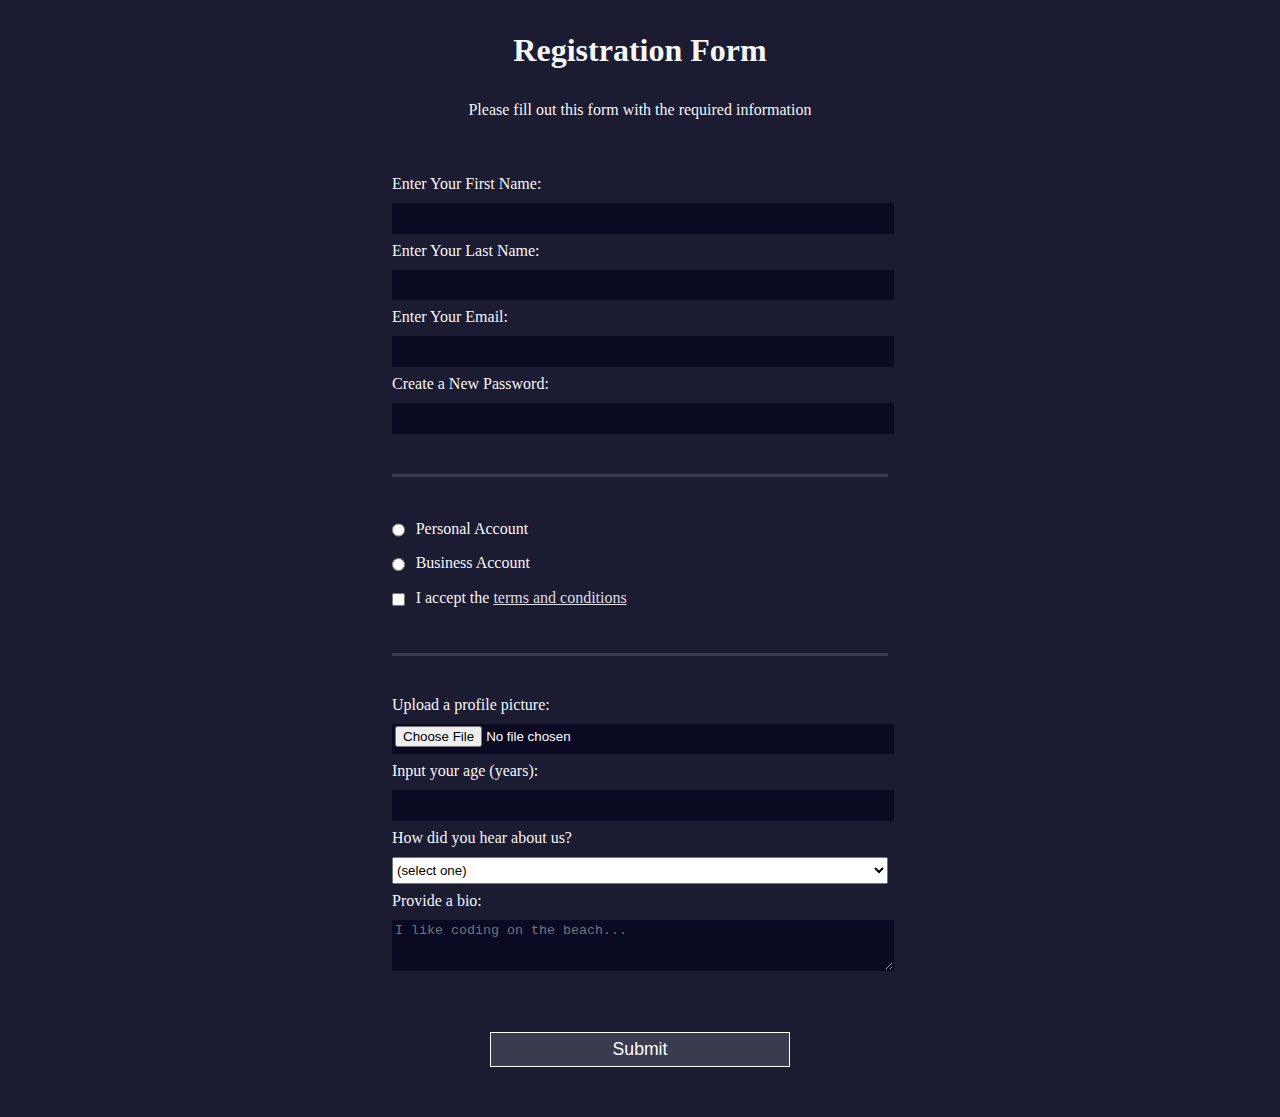
<file: form/index.html>
<!DOCTYPE html>
<html lang="en">
  <head>
    <meta charset="UTF-8">
    <title>Registration Form</title>
    <link rel="stylesheet" href="styles.css" />
  </head>
  <body>
    <h1>Registration Form</h1>
    <p>Please fill out this form with the required information</p>
    <form method="post" action='https://register-demo.freecodecamp.org'>
      <fieldset>
        <label for="first-name">Enter Your First Name: <input id="first-name" name="first-name" type="text" required /></label>
        <label for="last-name">Enter Your Last Name: <input id="last-name" name="last-name" type="text" required /></label>
        <label for="email">Enter Your Email: <input id="email" name="email" type="email" required /></label>
        <label for="new-password">Create a New Password: <input id="new-password" name="new-password" type="password" pattern="[a-z0-5]{8,}" required /></label>
      </fieldset>
      <fieldset>
        <label for="personal-account"><input id="personal-account" type="radio" name="account-type" class="inline" /> Personal Account</label>
        <label for="business-account"><input id="business-account" type="radio" name="account-type" class="inline" /> Business Account</label>
        <label for="terms-and-conditions">
          <input id="terms-and-conditions" type="checkbox" required name="terms-and-conditions" class="inline" /> I accept the <a href="https://www.freecodecamp.org/news/terms-of-service/">terms and conditions</a>
        </label>
      </fieldset>
      <fieldset>
        <label for="profile-picture">Upload a profile picture: <input id="profile-picture" type="file" name="file" /></label>
        <label for="age">Input your age (years): <input id="age" type="number" name="age" min="13" max="120" /></label>
        <label for="referrer">How did you hear about us?
          <select id="referrer" name="referrer">
            <option value="">(select one)</option>
            <option value="1">freeCodeCamp News</option>
            <option value="2">freeCodeCamp YouTube Channel</option>
            <option value="3">freeCodeCamp Forum</option>
            <option value="4">Other</option>
          </select>
        </label>
        <label for="bio">Provide a bio:
          <textarea id="bio" name="bio" rows="3" cols="30" placeholder="I like coding on the beach..."></textarea>
        </label>
      </fieldset>
      <input type="submit" value="Submit" />
    </form>
  </body>
</html>
</file>
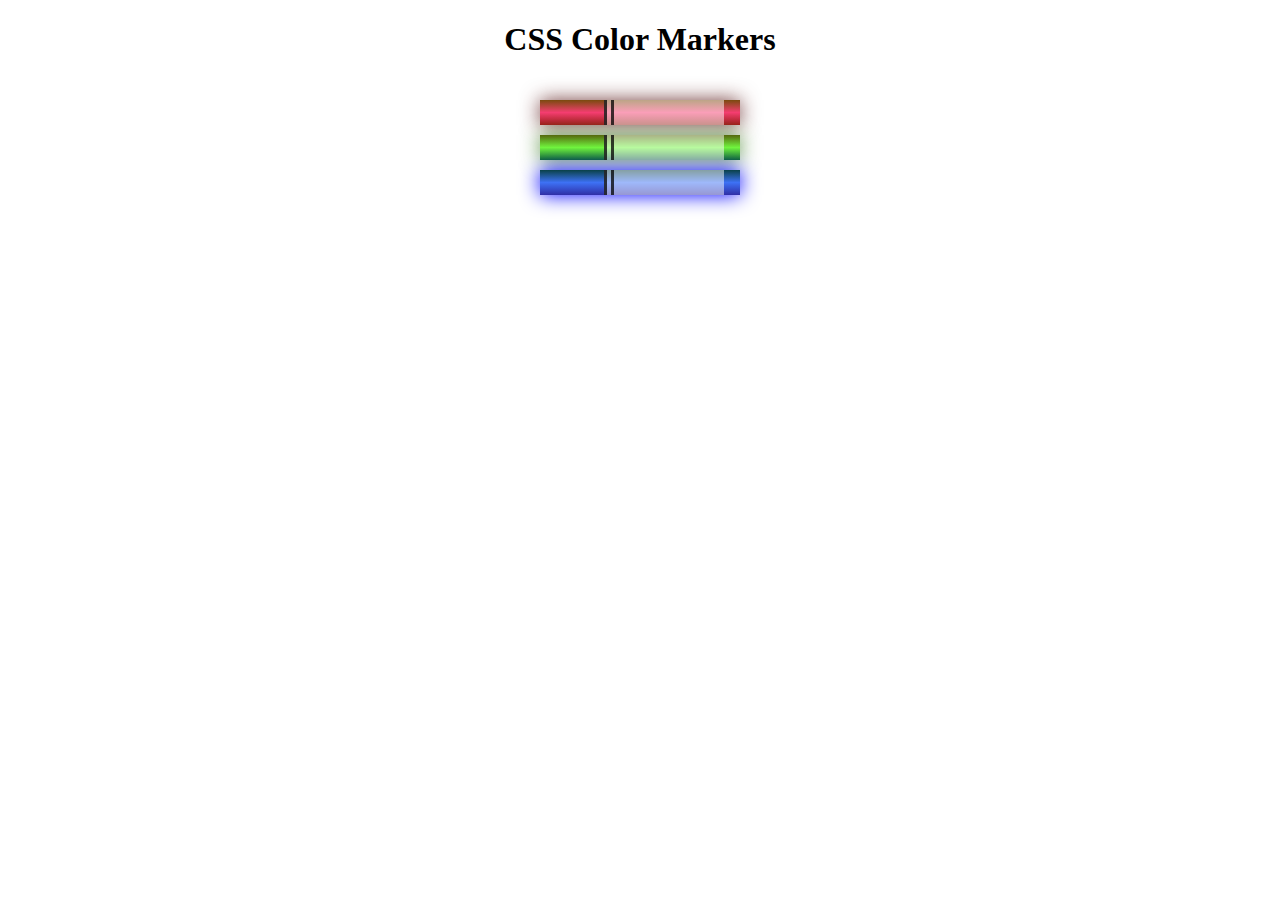
<file: markers/index.html>
<!DOCTYPE html>
<html lang="en">
  <head>
    <meta charset="utf-8">
    <meta name="viewport" content="width=device-width, initial-scale=1.0">
    <title>Colored Markers</title>
    <link rel="stylesheet" href="styles.css">
  </head>
  <body>
    <h1>CSS Color Markers</h1>
    <div class="container">
      <div class="marker red">
        <div class="cap"></div>
        <div class="sleeve"></div>
      </div>
      <div class="marker green">
        <div class="cap"></div>
        <div class="sleeve"></div>
      </div>
      <div class="marker blue">
        <div class="cap"></div>
        <div class="sleeve"></div>
      </div>
    </div>
  </body>
</html>
</file>
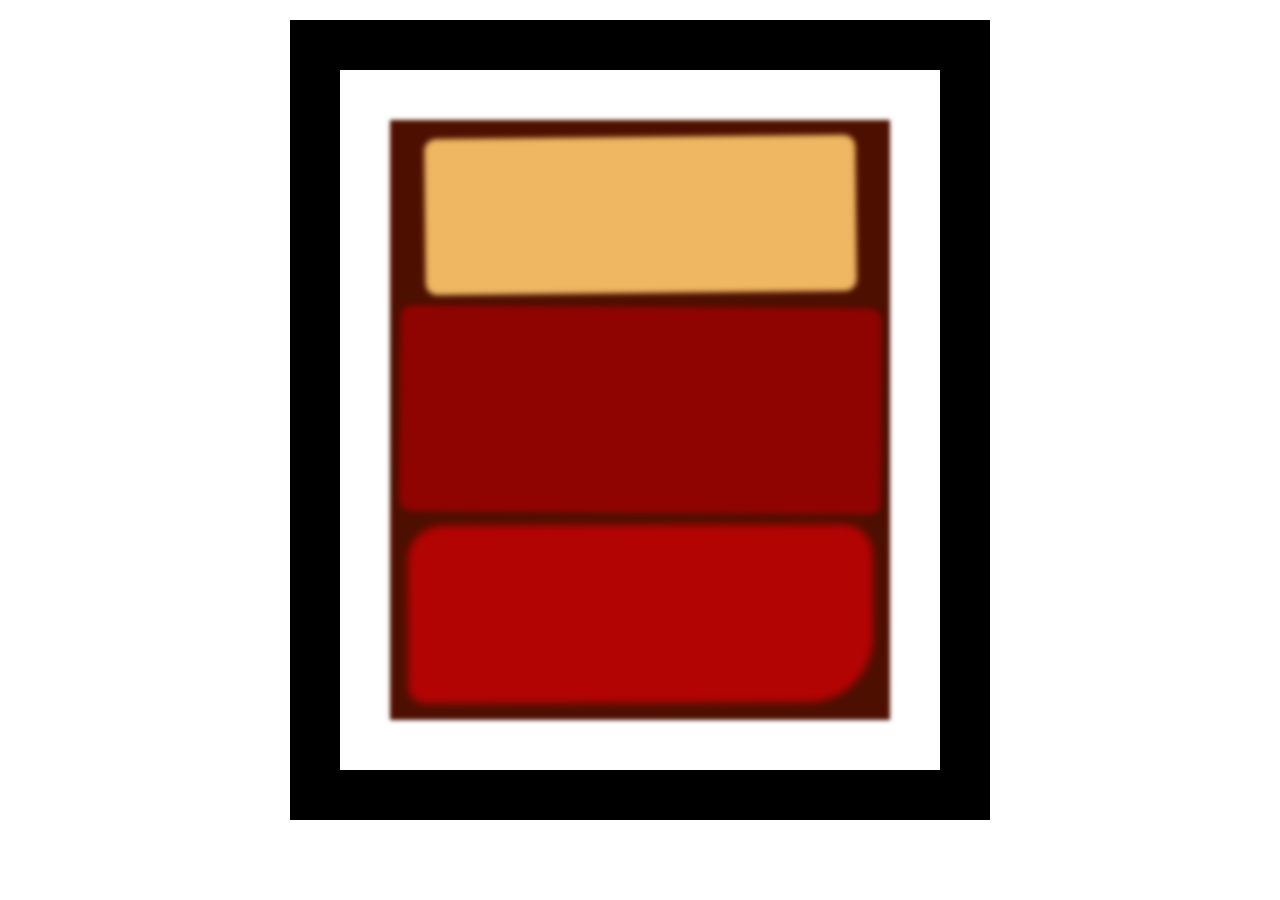
<file: Rothko Painting/index.html>
<!DOCTYPE html>
<html lang="en">
  <head>
    <meta charset="UTF-8">
    <title>Rothko Painting</title>
    <link href="./styles.css" rel="stylesheet">
  </head>
  <body>
    <div class="frame">
      <div class="canvas">
        <div class="one"></div>
        <div class="two"></div>
        <div class="three"></div>
      </div>
    </div>
  </body>
</html>
</file>
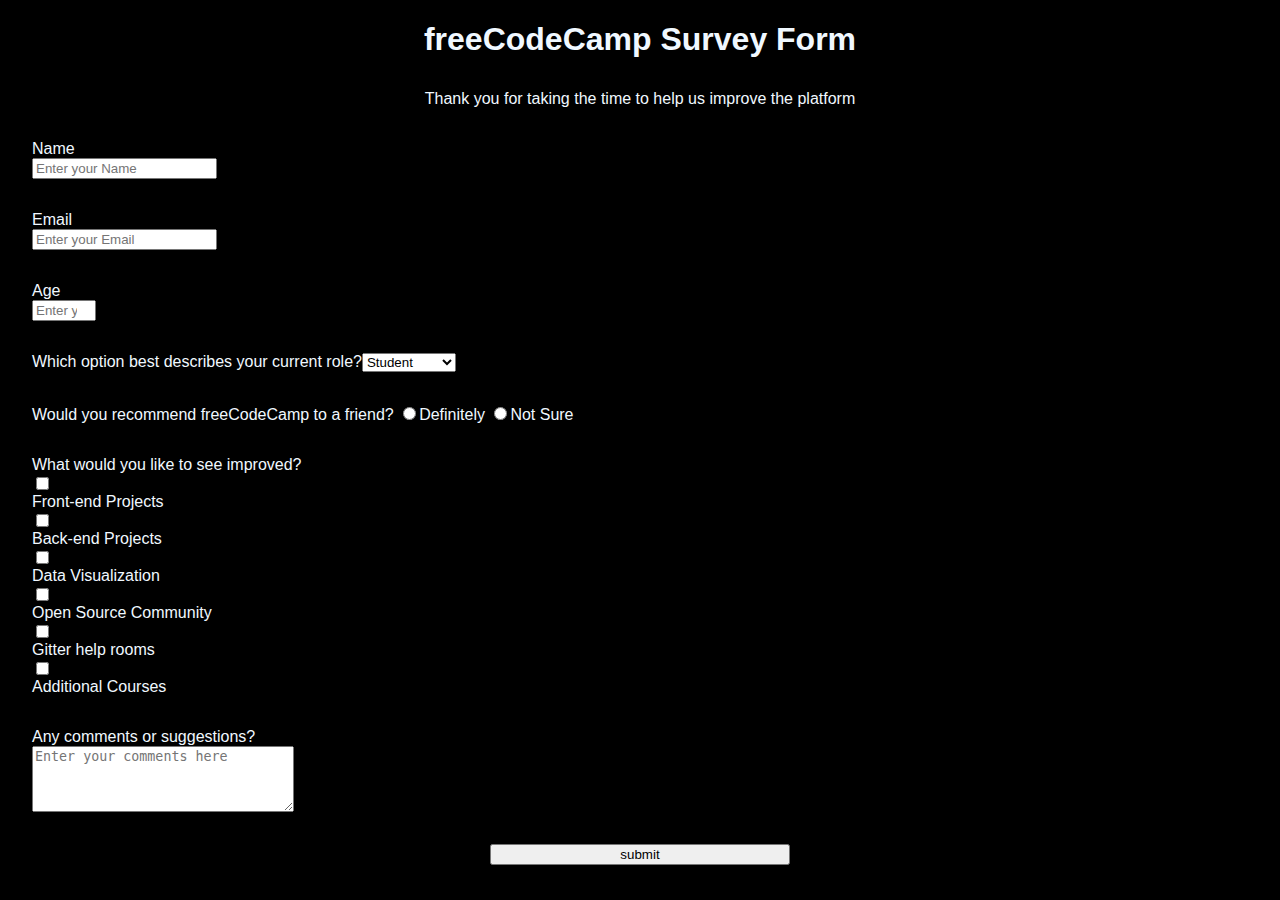
<file: surveyform/index.html>
<!DOCTYPE html>
<html lang="en">
  <head>
<link rel="stylesheet" href="styles.css">
  </head>

  <body>
    <h1 id="title">freeCodeCamp Survey Form</h1>

    <p id="description">Thank you for taking the time to help us improve the platform</p>

    <form id="survey-form">
<label id="name-label">Name <input type="text" id="name" placeholder="Enter your Name" required></label>
<label id="email-label">Email <input type="email" id="email" placeholder="Enter your Email" required></label>
<label id="number-label">Age <input type="number" id="number" min="13" max="100" placeholder="Enter your Age"></label>
<label>Which option best describes your current role?<select id="dropdown">
  <option value="a">Student</option>
  <option value="b">Full time job</option>
  <option value="c">Other</option>
  </select></label>
  <label>Would you recommend freeCodeCamp to a friend?
    <input id="radio" type="radio" value="a" name="recommend"/>Definitely
    <input id="radio" type="radio" value="b" name="recommend"/>Not Sure
  </label>

  <label>What would you like to see improved?
    <input type="checkbox" value="a">Front-end Projects
    <input type="checkbox" value="b" >Back-end Projects
    <input type="checkbox" value="c" >Data Visualization
    <input type="checkbox" value="d" >Open Source Community
    <input type="checkbox" value="e" >Gitter help rooms
    <input type="checkbox" value="f" >Additional Courses
  </label>

  <label>Any comments or suggestions?
    <textarea  rows="4" cols="30" placeholder="Enter your comments here"></textarea>
  </label>
  <input type="submit" value="submit" name="Submit" id="submit">

</form>
  </body>
</html>
</file>
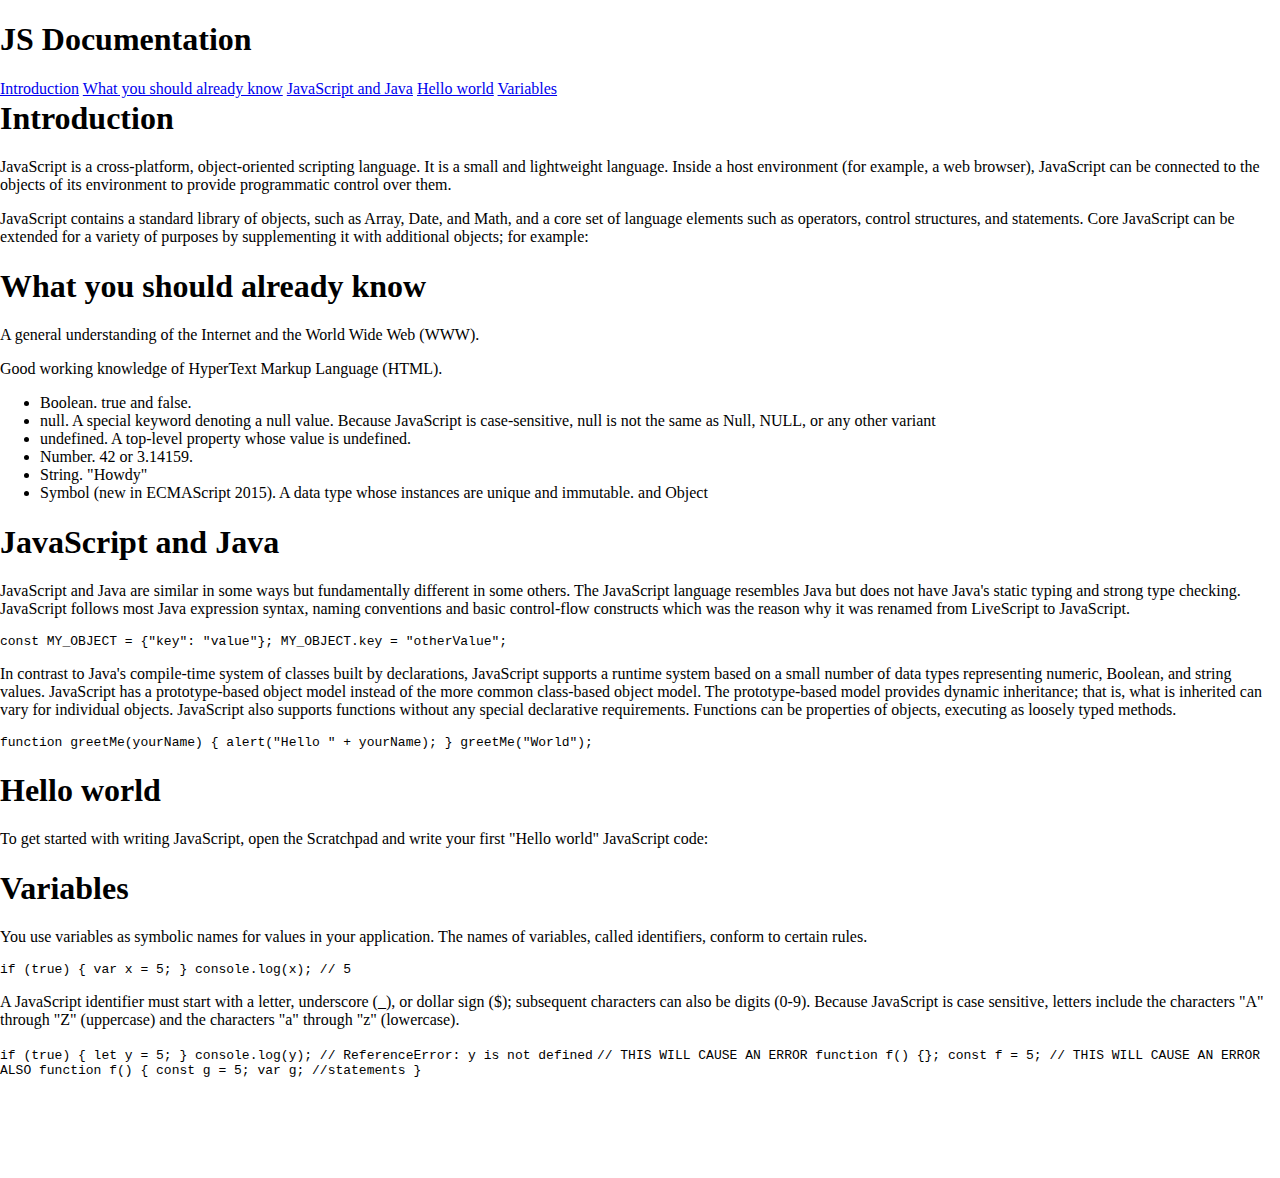
<file: technical documentation/index.html>
<html lang="en">
  <head>
    <link rel="stylesheet" href="styles.css">
  </head>
  <body>
    <main id="main-doc">
      <section class="main-section" id="Introduction">
      <header>  <h1 >Introduction</h1></header>
        <p>JavaScript is a cross-platform, object-oriented scripting language. It is a small and lightweight language. Inside a host environment (for example, a web browser), JavaScript can be connected to the objects of its environment to provide programmatic control over them.</p>
        <p>JavaScript contains a standard library of objects, such as Array, Date, and Math, and a core set of language elements such as operators, control structures, and statements. Core JavaScript can be extended for a variety of purposes by supplementing it with additional objects; for example:</p>
        

      </section>
      <section class="main-section" id="What_you_should_already_know"><header>
        <h1 >What you should already know</h1></header>
        <p>A general understanding of the Internet and the World Wide Web (WWW).</p>
        <p>Good working knowledge of HyperText Markup Language (HTML).
          <ul>
            <li>Boolean. true and false.</li>
            <li>null. A special keyword denoting a null value. Because JavaScript is case-sensitive, null is not the same as Null, NULL, or any other variant</li>
            <li>undefined. A top-level property whose value is undefined.</li>
            <li>Number. 42 or 3.14159.</li>
            <li>String. "Howdy"</li>
            <li>Symbol (new in ECMAScript 2015). A data type whose instances are unique and immutable.
and Object</li>
          </ul>
        </p>
      </section>
      <section class="main-section" id="JavaScript_and_Java">
      <header>  <h1 >JavaScript and Java</h1></header>
        <p>JavaScript and Java are similar in some ways but fundamentally different in some others. The JavaScript language resembles Java but does not have Java's static typing and strong type checking. JavaScript follows most Java expression syntax, naming conventions and basic control-flow constructs which was the reason why it was renamed from LiveScript to JavaScript.</p>
        <code>const MY_OBJECT = {"key": "value"}; MY_OBJECT.key =
"otherValue";</code>
        <p>In contrast to Java's compile-time system of classes built by declarations, JavaScript supports a runtime system based on a small number of data types representing numeric, Boolean, and string values. JavaScript has a prototype-based object model instead of the more common class-based object model. The prototype-based model provides dynamic inheritance; that is, what is inherited can vary for individual objects. JavaScript also supports functions without any special declarative requirements. Functions can be properties of objects, executing as loosely typed methods.</p>
        <code>function greetMe(yourName) { alert("Hello " + yourName); }
greetMe("World");</code>
      </section>
      <section class="main-section" id="Hello_world"><header>
        <h1 >Hello world</h1></header>
        <p>To get started with writing JavaScript, open the Scratchpad and write your first "Hello world" JavaScript code:</p>
        
      </section>
      <section class="main-section" id="Variables">
      <header>  <h1 ><header>Variables</h1></header>
        <p>You use variables as symbolic names for values in your application. The names of variables, called identifiers, conform to certain rules.</p>
        <code>if (true) { var x = 5; } console.log(x); // 5</code>
        <p>A JavaScript identifier must start with a letter, underscore (_), or dollar sign ($); subsequent characters can also be digits (0-9). Because JavaScript is case sensitive, letters include the characters "A" through "Z" (uppercase) and the characters "a" through "z" (lowercase).</p>
        <code>if (true) { let y = 5; } console.log(y); // ReferenceError: y is
not defined</code>
<code>// THIS WILL CAUSE AN ERROR function f() {}; const f = 5; // THIS
WILL CAUSE AN ERROR ALSO function f() { const g = 5; var g;
//statements }</code>
      </section>

      <nav id="navbar">
        <header>
          <h1>JS Documentation</h1>
        </header>
        <a href="#Introduction" class="nav-link" >Introduction</a>
        <a href="#What_you_should_already_know" class="nav-link" >What you should already know</a>
        <a href="#JavaScript_and_Java" class="nav-link" >JavaScript and Java</a>
        <a href="#Hello_world" class="nav-link" >Hello world</a>
        <a href="#Variables" class="nav-link" >Variables</a>
      </nav>
    </main>
  </body>
</html>
</file>
<file: form/styles.css>
body {
    width: 100%;
    height: 100vh;
    margin: 0;
    background-color: #1b1b32;
    color: #f5f6f7;
    font-family: Tahoma;
    font-size: 16px;
  }
  
  h1, p {
    margin: 1em auto;
    text-align: center;
  }

  a{
  color: #dfdfe2;
  }
  
  form {
    width: 60vw;
    max-width: 500px;
    min-width: 300px;
    margin: 0 auto;
    padding-bottom:2em;

  }
  
  fieldset {
    border: none;
    padding: 2rem 0;
    border-bottom: 3px solid #3b3b4f;
  }
  
  fieldset:last-of-type {
    border-bottom: none;
  }
  
  label {
    display: block;
    margin: 0.5rem 0;
  }
  
  input,
  textarea,
  select {
    margin: 10px 0 0 0;
    width: 100%;
    min-height: 2em;
  }
  
  input, textarea {
    background-color: #0a0a23;
    border: 1px solid #0a0a23;
    color: #ffffff;
  }
  
  .inline {
    width: unset;
    margin: 0 0.5em 0 0;
    vertical-align: middle;
  }
  
  input[type="submit"] {
    display: block;
    width: 60%;
    margin: 1em auto;
    height: 2em;
    font-size: 1.1rem;
    background-color: #3b3b4f;
    border-color: white;
    min-width:300px;
  
  }
  input[type=file]{
  padding:1px 2px;
}
</file>
<file: markers/styles.css>
h1 {
    text-align: center;
  }
  
  .container {
    background-color: rgb(255, 255, 255);
    padding: 10px 0;
  }
  
  .marker {
    width: 200px;
    height: 25px;
    margin: 10px auto;
  }
  
  .cap {
    width: 60px;
    height: 25px;
  }
  
  .sleeve {
    width: 110px;
    height: 25px;
    background-color: rgba(255, 255, 255, 0.5);
    border-left: 10px double rgba(0, 0, 0, 0.75);
  }
  
  .cap, .sleeve {
    display: inline-block;
  }
  
  .red {
    background: linear-gradient(rgb(122, 74, 14), rgb(245, 62, 113), rgb(162, 27, 27));
    box-shadow: 0 0 20px 0 rgba(83, 14, 14, 0.8);
  }
  
  .green {
    background: linear-gradient(#55680D, #71F53E, #116C31);
    box-shadow: 0 0 20px 0 #3B7E20CC;
  }
  .blue {
    background: linear-gradient(hsl(186, 76%, 16%), hsl(223, 90%, 60%), hsl(240, 56%, 42%));
    box-shadow: 0 0 20px 0 blue;
  }
</file>
<file: Rothko Painting/styles.css>
.canvas {
    width: 500px;
    height: 600px;
    background-color: #4d0f00;
    overflow: hidden;
    filter: blur(2px);
  }
  
  .frame {
    border: 50px solid black;
    width: 500px;
    padding: 50px;
    margin: 20px auto;
  }
  
  .one {
    width: 425px;
    height: 150px;
    background-color: #efb762;
    margin: 20px auto;
    box-shadow: 0 0 3px 3px #efb762;
    border-radius: 9px;
    transform: rotate(-0.6deg);
  }
  
  .two {
    width: 475px;
    height: 200px;
    background-color: #8f0401;
    margin: 0 auto 20px;
    box-shadow: 0 0 3px 3px #8f0401;
    border-radius: 8px 10px;
    transform: rotate(0.4deg);
  }
  
  .one, .two {
    filter: blur(1px);
  }
  
  .three {
    width: 91%;
    height: 28%;
    background-color: #b20403;
    margin: auto;
    filter: blur(2px);
    box-shadow: 0 0 5px 5px #b20403;
    border-radius: 30px 25px 60px 12px;
  transform: rotate(-0.2deg);
  }
</file>
<file: surveyform/styles.css>
body{
   width:100%;
   margin:0 0;
   background-color: black;
   color: aliceblue;
   font-family: Arial, Helvetica, sans-serif;
}
label{
    display:block;
    margin:2em;
    text-align: left;
    
}
input{
    display: block;
}
#radio{
    display: inline-block;
}
h1, p{
    text-align: center;
    margin-bottom: 2rem;
}
#submit{
    min-width: 300px;
    margin:1em auto;
}
textarea{
    display: block;
}
</file>
<file: technical documentation/styles.css>
#navbar{
    position:absolute;
    top:0;
    left:0;
  
  }
  @media(max-width:500px){
    main{
    display:flex;
    }
  }
  body{
    margin:100px auto;
  }
</file>
